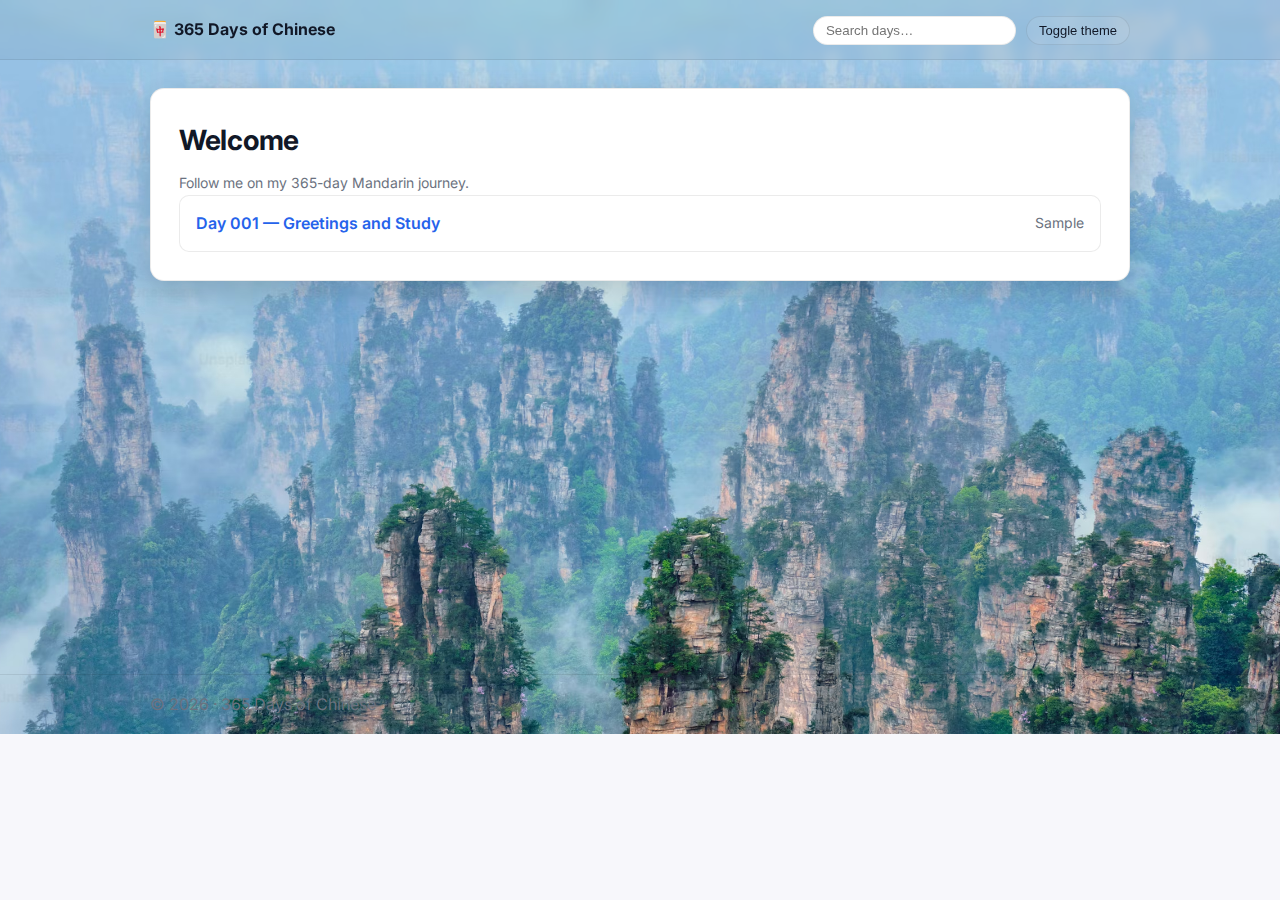
<file: index.html>
<!DOCTYPE html>
<html lang="en">
<head>
  <meta charset="UTF-8">
  <meta name="viewport" content="width=device-width, initial-scale=1" />
  <title>365 Days of Chinese</title>
  <link rel="preconnect" href="https://fonts.googleapis.com">
  <link rel="preconnect" href="https://fonts.gstatic.com" crossorigin>
  <link href="https://fonts.googleapis.com/css2?family=Inter:wght@400;600;700&family=Noto+Serif+SC:wght@400;600&display=swap" rel="stylesheet">
  <link rel="stylesheet" href="assets/styles/style.css">
  <link rel="icon" href="assets/favicon.svg" type="image/svg+xml" />
  <meta name="description" content="A 365-day journey learning Chinese – daily journal with characters, pronunciation, stroke animations, and examples." />
  <meta name="robots" content="index,follow" />
  <meta property="og:title" content="365 Days of Chinese" />
  <meta property="og:description" content="Daily Chinese learning journal with characters, pronunciation, stroke animations, and examples." />
  <meta property="og:type" content="website" />
  <meta property="og:url" content="/" />
</head>
<body class="home">
  <a class="skip-link" href="#content">Skip to content</a>
  <header class="site-header">
    <div class="container">
      <a class="site-title" href="./">🀄 365 Days of Chinese</a>
      <div class="site-actions">
        <input id="searchDays" class="search" type="search" placeholder="Search days…" aria-label="Search days" />
        <button id="themeToggle" class="theme-toggle" aria-label="Toggle color theme">Toggle theme</button>
      </div>
    </div>
  </header>

  <main id="content" class="container" tabindex="-1">
    <article class="post-card">
      <header class="post-header">
        <h1 class="post-title">Welcome</h1>
        <div class="post-meta">Follow me on my 365-day Mandarin journey.</div>
      </header>
      <div class="post-content">
        <div id="dayList" class="post-list">
          <a class="post-list-item" href="day-001.html" data-title="Day 001: Greetings and Study">
            <div class="post-list-title">Day 001 — Greetings and Study</div>
            <div class="post-list-date">Sample</div>
          </a>
          <!-- Duplicate <a> items here for new days (or generate via JSON later) -->
        </div>
      </div>
    </article>
  </main>

  <footer class="site-footer">
    <div class="container">
      <p>© <span id="y"></span> · 365 Days of Chinese</p>
    </div>
  </footer>
  <script>document.getElementById('y').textContent = new Date().getFullYear();</script>
  <script src="assets/scripts/main.js"></script>
</body>
</html>
</file>
<file: assets/styles/style.css>
:root {
  --bg: #0b0f14;
  --surface: #0f172a;
  --text: #e5e7eb;
  --muted: #9ca3af;
  --primary: #60a5fa;
  --accent: #22c55e;
  --border: rgba(255,255,255,0.08);
  --code-bg: #0b1020;
  --inline-code-bg: rgba(99,102,241,0.18);
  --inline-code-text: #e6edff;
}

@media (prefers-color-scheme: light) {
  :root {
    --bg: #f7f7fb;
    --surface: #ffffff;
    --text: #111827;
    --muted: #6b7280;
    --primary: #2563eb;
    --accent: #16a34a;
    --border: rgba(0,0,0,0.08);
    --code-bg: #0a0f1a;
    --inline-code-bg: rgba(37,99,235,0.12);
    --inline-code-text: #1f2937;
  }
}

/* Manual theme override */
:root[data-theme="dark"] {
  --bg: #0b0f14;
  --surface: #0f172a;
  --text: #e5e7eb;
  --muted: #9ca3af;
  --primary: #60a5fa;
  --accent: #22c55e;
  --border: rgba(255,255,255,0.08);
  --code-bg: #0b1020;
  --inline-code-bg: rgba(99,102,241,0.18);
  --inline-code-text: #e6edff;
}

:root[data-theme="light"] {
  --bg: #f7f7fb;
  --surface: #ffffff;
  --text: #111827;
  --muted: #6b7280;
  --primary: #2563eb;
  --accent: #16a34a;
  --border: rgba(0,0,0,0.08);
  --code-bg: #0a0f1a;
  --inline-code-bg: rgba(37,99,235,0.12);
  --inline-code-text: #1f2937;
}

html, body {
  padding: 0;
  margin: 0;
  background: var(--bg);
  color: var(--text);
  font-family: "Inter", system-ui, -apple-system, Segoe UI, Roboto, Arial, sans-serif;
  line-height: 1.7;
}

/* Homepage background */
body.home {
  background-image: url('../images/chinamountains.jpeg');
  background-repeat: no-repeat;
  background-size: cover;
  background-attachment: fixed;
  background-position: center;
}

/* Swap homepage background based on explicit theme */
:root[data-theme="dark"] body.home {
  background-image: url('../images/chinanight.jpg');
}
:root[data-theme="light"] body.home {
  background-image: url('../images/chinamountains.jpeg');
}

.container {
  max-width: 980px;
  margin: 0 auto;
  padding: 0 16px;
}

.site-header {
  
  border-bottom: 1px solid var(--border);
  background: rgba(0,0,0,0.04);
  backdrop-filter: blur(6px);
}

.site-title {
  display: inline-block;
  padding: 16px 0;
  color: var(--text);
  text-decoration: none;
  font-weight: 700;
}

.site-actions { float: right; display: flex; gap: 10px; align-items: center; padding: 16px 0; }
.theme-toggle {
  background: rgba(255,255,255,0.08);
  color: var(--text);
  border: 1px solid var(--border);
  border-radius: 999px;
  font-size: 13px;
  padding: 6px 12px;
  cursor: pointer;
}
.theme-toggle:hover { background: rgba(255,255,255,0.14); }
.theme-toggle:focus-visible { outline: 2px solid var(--primary); outline-offset: 2px; }

.search {
  background: var(--surface);
  color: var(--text);
  border: 1px solid var(--border);
  border-radius: 999px;
  padding: 6px 12px;
}

.site-footer {
  border-top: 1px solid var(--border);
  margin-top: 393px;
  color: var(--muted);
}
.site-footer p { padding: 16px 0; margin: 0; }

.post-card {
  background: var(--surface);
  border: 1px solid var(--border);
  border-radius: 14px;
  padding: 28px;
  margin-top: 28px;
  box-shadow: 0 10px 30px rgba(0,0,0,0.15);
}

.post-title { margin: 0 0 6px 0; font-size: 28px; letter-spacing: -0.01em; }
.post-meta { color: var(--muted); font-size: 14px; }

.post-content h2, .post-content h3 { margin-top: 28px; margin-bottom: 12px; }
.post-content p, .post-content ul, .post-content ol { margin: 14px 0; }
.post-content a { color: var(--primary); }

/* List */
.post-list { display: grid; grid-template-columns: 1fr; gap: 12px; }
.post-list-item {
  display: flex; justify-content: space-between; align-items: center;
  padding: 14px 16px; border: 1px solid var(--border); border-radius: 10px;
  background: var(--surface); color: var(--text); text-decoration: none;
}
.post-list-item:hover { border-color: rgba(96,165,250,0.5); }
.post-list-title { font-weight: 600; }
.post-list-date { color: var(--muted); font-size: 14px; }

/* Skip link */
.skip-link { position: absolute; left: -9999px; top: auto; width: 1px; height: 1px; overflow: hidden; }
.skip-link:focus {
  left: 16px; top: 12px; width: auto; height: auto; padding: 8px 12px;
  background: var(--surface); color: var(--text); border: 1px solid var(--border);
  border-radius: 6px; z-index: 1000;
}

/* Word cards */
.word-card {
  border: 1px solid var(--border);
  background: rgba(96,165,250,0.06);
  border-radius: 12px;
  padding: 16px;
  margin: 16px 0;
}
.word-header { display: flex; justify-content: space-between; align-items: center; gap: 12px; }
.word-title { font-size: 20px; font-weight: 700; }
.badge { display: inline-block; padding: 4px 10px; border-radius: 999px; border: 1px solid var(--border); background: rgba(255,255,255,0.06); font-size: 12px; }

.hanzi-grid {
  margin-top: 12px;
  display: grid;
  grid-template-columns: repeat(auto-fit, minmax(110px, 1fr));
  gap: 10px;
}
.hanzi-char {
  width: 100%;
  aspect-ratio: 1 / 1;
  background: var(--surface);
  border: 1px solid var(--border);
  border-radius: 10px;
}

.word-info { margin-top: 10px; display: grid; grid-template-columns: 1fr; gap: 6px; }
.pinyin { font-family: "Noto Serif SC", serif; color: var(--text); }
.meaning { color: var(--muted); }
.examples { margin-top: 10px; }
.examples .zh { font-family: "Noto Serif SC", serif; font-size: 18px; }
.examples .pny { color: var(--muted); }
.examples .en { color: var(--muted); }

.actions { display: flex; gap: 8px; flex-wrap: wrap; margin-top: 6px; }
.btn {
  background: rgba(255,255,255,0.08);
  color: var(--text);
  border: 1px solid var(--border);
  border-radius: 8px;
  font-size: 13px;
  padding: 6px 10px;
  cursor: pointer;
}
.btn:hover { background: rgba(255,255,255,0.14); }
.btn:focus-visible { outline: 2px solid var(--primary); outline-offset: 2px; }

/* BIG Hanzi blocks (no stroke animation) */
.hanzi-big-grid { display: grid; grid-template-columns: repeat(auto-fit, minmax(140px, 1fr)); gap: 12px; margin-top: 12px; }
.hanzi-big {
  display: flex; align-items: center; justify-content: center;
  background: var(--surface);
  border: 1px solid var(--border);
  border-radius: 12px;
  aspect-ratio: 1 / 1;
  font-family: "Noto Serif SC", serif;
  font-size: clamp(64px, 12vw, 160px);
}

/* Code & inline code (for any snippets) */
code, pre { font-family: ui-monospace, SFMono-Regular, Menlo, Monaco, Consolas, monospace; font-size: 0.95em; }
pre { position: relative; background: linear-gradient(180deg, rgba(255,255,255,0.02), rgba(0,0,0,0.08)), var(--code-bg); color: #e6edf3; border: 1px solid var(--border); border-radius: 12px; padding: 16px 18px; overflow: auto; margin: 16px 0; }
p code, li code { background: var(--inline-code-bg); color: var(--inline-code-text); padding: 2px 6px; border-radius: 6px; }

/* Utilities */
.grid-two { display: grid; grid-template-columns: repeat(auto-fit, minmax(220px, 1fr)); gap: 12px; }

/* Post navigation */
.post-nav { display: flex; justify-content: space-between; gap: 12px; margin-top: 22px; }
.post-nav a { text-decoration: none; color: var(--text); border: 1px solid var(--border); background: var(--surface); padding: 10px 14px; border-radius: 10px; }
.post-nav a:hover { border-color: rgba(96,165,250,0.5); }
</file>
